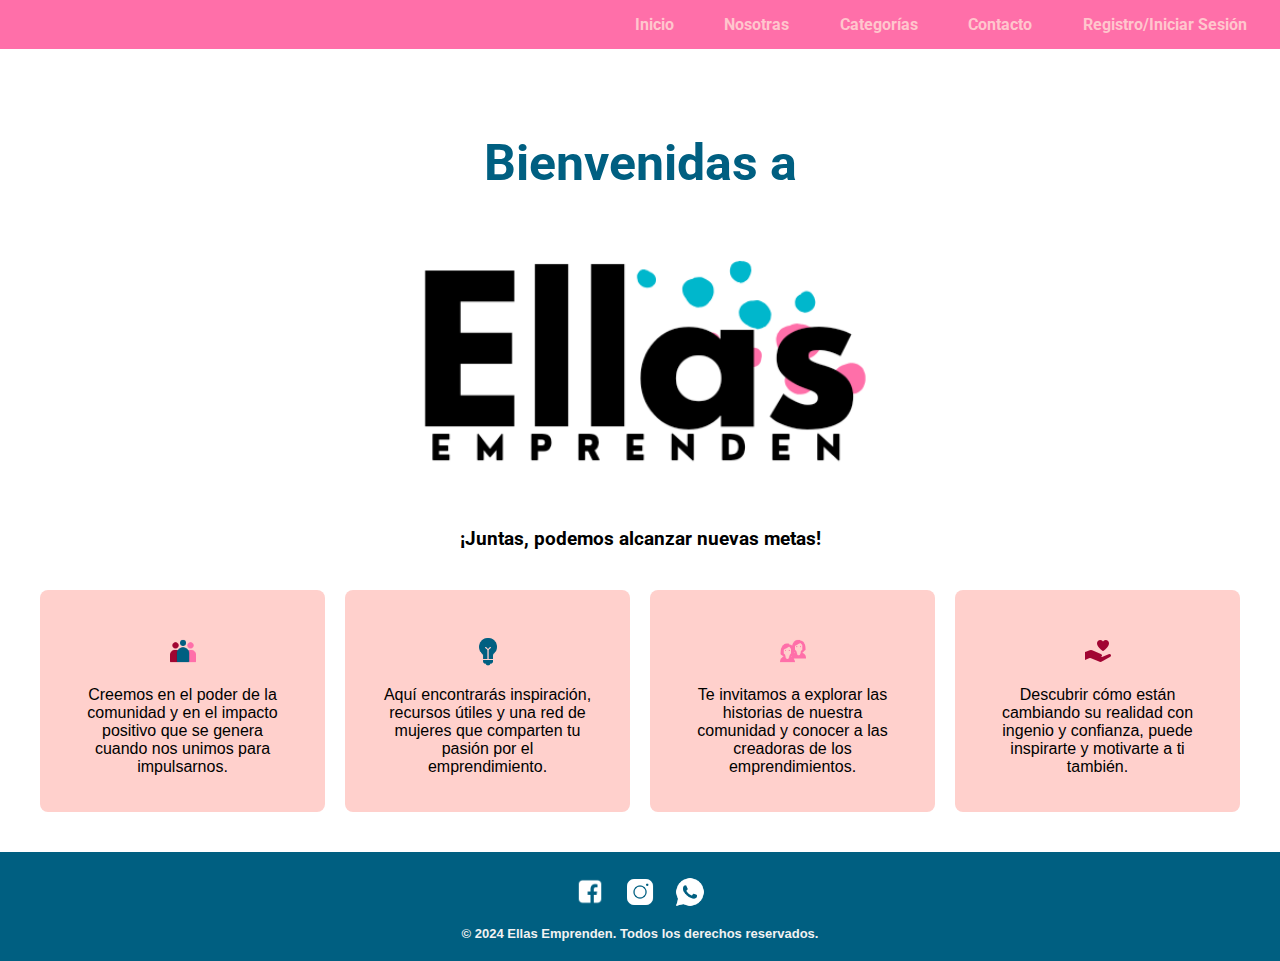
<file: index.html>
<!DOCTYPE html>
<html lang="en">
<head>
    <meta charset="UTF-8">
    <meta name="viewport" content="width=device-width, initial-scale=1.0">
    <link rel="stylesheet" href="./styles/styles.css">
    <link rel="icon" href="./images/favicon.ico">
    <title>Inicio: Ellas Emprenden</title>
    <link rel="preconnect" href="https://fonts.googleapis.com">
    <link rel="preconnect" href="https://fonts.gstatic.com" crossorigin>
    <link href="https://fonts.googleapis.com/css2?family=Roboto:ital,wght@0,100;0,300;0,400;0,500;0,700;0,900;1,100;1,300;1,400;1,500;1,700;1,900&display=swap" rel="stylesheet">
</head>
<body>
    <header>
        <nav>
            <input type="checkbox" id="menu-toggle">
            <label for="menu-toggle" class="menu-icon">
                <span class="bar"></span>
                <span class="bar"></span>
                <span class="bar"></span>
            </label>
            <ul class="nav-list">
                <li><a href="index.html" class="elemento">Inicio</a></li>
                <li><a href="./pages/nosotras.html" class="elemento">Nosotras</a></li>
                <li><a href="./pages/categorias.html" class="elemento">Categorías</a></li>
                <li><a href="./pages/contacto.html" class="elemento">Contacto</a></li>
                <li><a href="./pages/registro.html" class="elemento">Registro/Iniciar Sesión</a></li>
            </ul>
        </nav>
    </header>
    <main>
        <h1>Bienvenidas a</h1>
        <img src="./images/logotipo.png" class="centrado logogrande" alt="Logo de Ellas Emprenden">
        <h2>¡Juntas, podemos alcanzar nuevas metas!</h2>
        <section class="contenedor2">
            <p class="elemento2">
                <img src="./images/icono_comunidad.png" class="iconos" style="width: 30" alt="icono de comunidad">
                Creemos en el poder de la comunidad y en el impacto positivo que se genera cuando nos unimos para impulsarnos.
            </p>
            <p class="elemento2">
                <img src="./images/icono_inspiracion.png" class="iconos" style="width: 30" alt="icono de inspiracion">
                Aquí encontrarás inspiración, recursos útiles y una red de mujeres que comparten tu pasión por el emprendimiento.
            </p>
            <p class="elemento2">
                <img src="./images/icono_mujeres.png" class="iconos" style="width: 30" alt="icono de mujeres">
                Te invitamos a explorar las historias de nuestra comunidad y conocer a las creadoras de los emprendimientos.
            </p>
            <p class="elemento2">
                <img src="./images/icono_confianza.png" class="iconos" style="width: 30" alt="icono de confianza">
                Descubrir cómo están cambiando su realidad con ingenio y confianza, puede inspirarte y motivarte a ti también.
            </p>
        </section>
    </main>
    <footer>
        <div class="icons">
            <a href="#" target="_blank"><img src="./images/footer1.png" alt="Facebook" title="Ir a Facebook"></a>
            <a href="#" target="_blank"><img src="./images/footer2.png" alt="Instagram" title="Ir a Instagram"></a>
            <a href="#" target="_blank"><img src="./images/footer3.png" alt="Whatsapp" title="Ir a Whatsapp"></a>
        </div>
        <p>&copy; 2024 Ellas Emprenden. Todos los derechos reservados.</p>        
    </footer>
    <script src="js/main.js"></script>
</body>
</html>
</file>
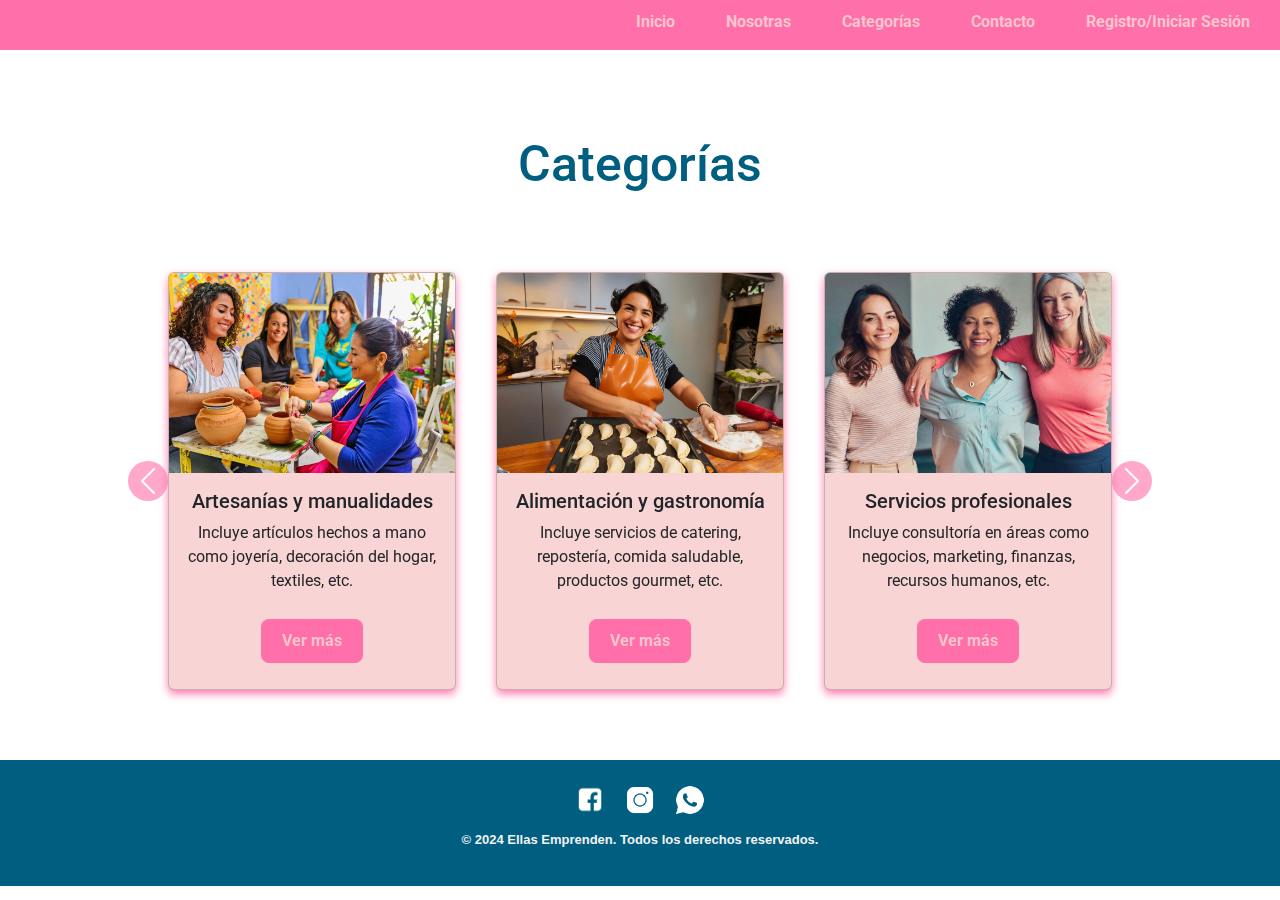
<file: pages/categorias.html>
<!DOCTYPE html>
<html lang="en">
<head>
    <meta charset="UTF-8">
    <meta name="viewport" content="width=device-width, initial-scale=1.0">
    <title>Categorías: Ellas Emprenden</title>
    <link rel="icon" href="../images/favicon.ico">
    <link href="https://cdn.jsdelivr.net/npm/bootstrap@5.3.3/dist/css/bootstrap.min.css" rel="stylesheet" integrity="sha384-QWTKZyjpPEjISv5WaRU9OFeRpok6YctnYmDr5pNlyT2bRjXh0JMhjY6hW+ALEwIH" crossorigin="anonymous">
    <link rel="stylesheet" href="../styles/styles.css">
    <link rel="preconnect" href="https://fonts.googleapis.com">
    <link rel="preconnect" href="https://fonts.gstatic.com" crossorigin>
    <link href="https://fonts.googleapis.com/css2?family=Roboto:ital,wght@0,100;0,300;0,400;0,500;0,700;0,900;1,100;1,300;1,400;1,500;1,700;1,900&display=swap" rel="stylesheet">
</head>
<body>
    <header>
        <nav class="categorias-nav">
            <input type="checkbox" id="menu-toggle">
            <label for="menu-toggle" class="menu-icon">
                <span class="bar"></span>
                <span class="bar"></span>
                <span class="bar"></span>
            </label>
            <ul class="nav-list">
                <li><a href="../index.html">Inicio</a></li>
                <li><a href="./nosotras.html">Nosotras</a></li>
                <li><a href="./categorias.html">Categorías</a></li>
                <li><a href="./contacto.html">Contacto</a></li>
                <li><a href="./registro.html">Registro/Iniciar Sesión</a></li>
            </ul>
        </nav>
    </header>
    <main>
        <h1>Categorías</h1>
        <!--Carousel con Bootstrap-->
        <div id="carouselExample" class="carousel slide">
            <div class="carousel-inner">
                <!--Slide 1-->
                <div class="carousel-item active">
                    <div class="cards-wrapper">
                        <div class="card" style="width: 18rem;">
                            <img src="../images/artesania.jpg" class="card-img-top" alt="...">
                            <div class="card-body">
                                <h5 class="card-title">Artesanías y manualidades</h5>
                                <p class="card-text">Incluye artículos hechos a mano como joyería, decoración del hogar, textiles, etc.</p>
                                <a href="#" class="btn btn-primary">Ver más</a>
                            </div>
                        </div>
                        <div class="card" style="width: 18rem;">
                            <img src="../images/alimentacion.jpg" class="card-img-top" alt="...">
                            <div class="card-body">
                                <h5 class="card-title">Alimentación y gastronomía</h5>
                                <p class="card-text">Incluye servicios de catering, repostería, comida saludable, productos gourmet, etc.</p>
                                <a href="#" class="btn btn-primary">Ver más</a>
                            </div>
                        </div>
                        <div class="card" style="width: 18rem;">
                            <img src="../images/profesionales.jpg" class="card-img-top" alt="...">
                            <div class="card-body">
                                <h5 class="card-title">Servicios profesionales</h5>
                                <p class="card-text">Incluye consultoría en áreas como negocios, marketing, finanzas, recursos humanos, etc.</p>
                                <a href="#" class="btn btn-primary">Ver más</a>
                            </div>
                        </div>
                    </div>
                </div>
                <!--Slide 2-->
                <div class="carousel-item">
                    <div class="cards-wrapper">
                        <div class="card" style="width: 18rem;">
                            <img src="../images/educacion.jpg" class="card-img-top" alt="...">
                            <div class="card-body">
                            <h5 class="card-title">Educación y tutoría</h5>
                            <p class="card-text">Incluye servicios de tutoría académica, clases particulares, cursos online, etc.</p>
                            <a href="#" class="btn btn-primary">Ver más</a>
                            </div>
                        </div>
                        <div class="card" style="width: 18rem;">
                            <img src="../images/belleza.jpg" class="card-img-top" alt="...">
                            <div class="card-body">
                            <h5 class="card-title">Belleza y cuidado personal</h5>
                            <p class="card-text">Incluye servicios de estética, peluquería, maquillaje, cuidado de la piel, productos naturales, etc.</p>
                            <a href="#" class="btn btn-primary">Ver más</a>
                            </div>
                        </div>
                        <div class="card" style="width: 18rem;">
                            <img src="../images/moda.jpg" class="card-img-top" alt="...">
                            <div class="card-body">
                            <h5 class="card-title">Moda y accesorios</h5>
                            <p class="card-text">Incluye diseño de moda, ropa, accesorios como bolsos, zapatos, bisutería, etc.</p>
                            <a href="#" class="btn btn-primary">Ver más</a>
                            </div>
                        </div>
                    </div>
                </div>
                <!--Slide 3-->
                <div class="carousel-item">
                    <div class="cards-wrapper">
                        <div class="card" style="width: 18rem;">
                            <img src="../images/salud.jpg" class="card-img-top" alt="...">
                            <div class="card-body">
                            <h5 class="card-title">Salud y bienestar</h5>
                            <p class="card-text">Incluye servicios de coaching de salud, terapias alternativas, yoga, fitness, nutrición, etc.</p>
                            <a href="#" class="btn btn-primary">Ver más</a>
                            </div>
                        </div>
                        <div class="card" style="width: 18rem;">
                            <img src="../images/digitales.jpg" class="card-img-top" alt="...">
                            <div class="card-body">
                            <h5 class="card-title">Servicios digitales</h5>
                            <p class="card-text">Incluye desarrollo de software, diseño web, marketing, gestión de redes sociales, fotografía, etc.</p>
                            <a href="#" class="btn btn-primary">Ver más</a>
                            </div>
                        </div>
                        <div class="card" style="width: 18rem;">
                            <img src="../images/eventos.jpg" class="card-img-top" alt="...">
                            <div class="card-body">
                            <h5 class="card-title">Eventos y entretenimiento</h5>
                            <p class="card-text">Incluye organización de eventos, animación, espectáculos, servicios para fiestas y celebraciones, etc.</p>
                            <a href="#" class="btn btn-primary">Ver más</a>
                            </div>
                        </div>
                    </div>
                </div>
            </div>
            <button class="carousel-control-prev" type="button" data-bs-target="#carouselExample" data-bs-slide="prev">
                <span class="carousel-control-prev-icon" aria-hidden="true"></span>
                <span class="visually-hidden">Previous</span>
            </button>
            <button class="carousel-control-next" type="button" data-bs-target="#carouselExample" data-bs-slide="next">
                <span class="carousel-control-next-icon" aria-hidden="true"></span>
                <span class="visually-hidden">Next</span>
            </button>
        </div>
    </main>
    <footer>
        <div class="icons">
            <a href="#"><img src="../images/footer1.png" alt="Icono 1"></a>
            <a href="#"><img src="../images/footer2.png" alt="Icono 2"></a>
            <a href="#"><img src="../images/footer3.png" alt="Icono 3"></a>
        </div>
        <p>&copy; 2024 Ellas Emprenden. Todos los derechos reservados.</p>
    </footer>
    <script src="https://cdn.jsdelivr.net/npm/bootstrap@5.3.3/dist/js/bootstrap.bundle.min.js" integrity="sha384-YvpcrYf0tY3lHB60NNkmXc5s9fDVZLESaAA55NDzOxhy9GkcIdslK1eN7N6jIeHz" crossorigin="anonymous"></script>
    <script src="../js/categorias.js"></script>
</body>
</html>
</file>
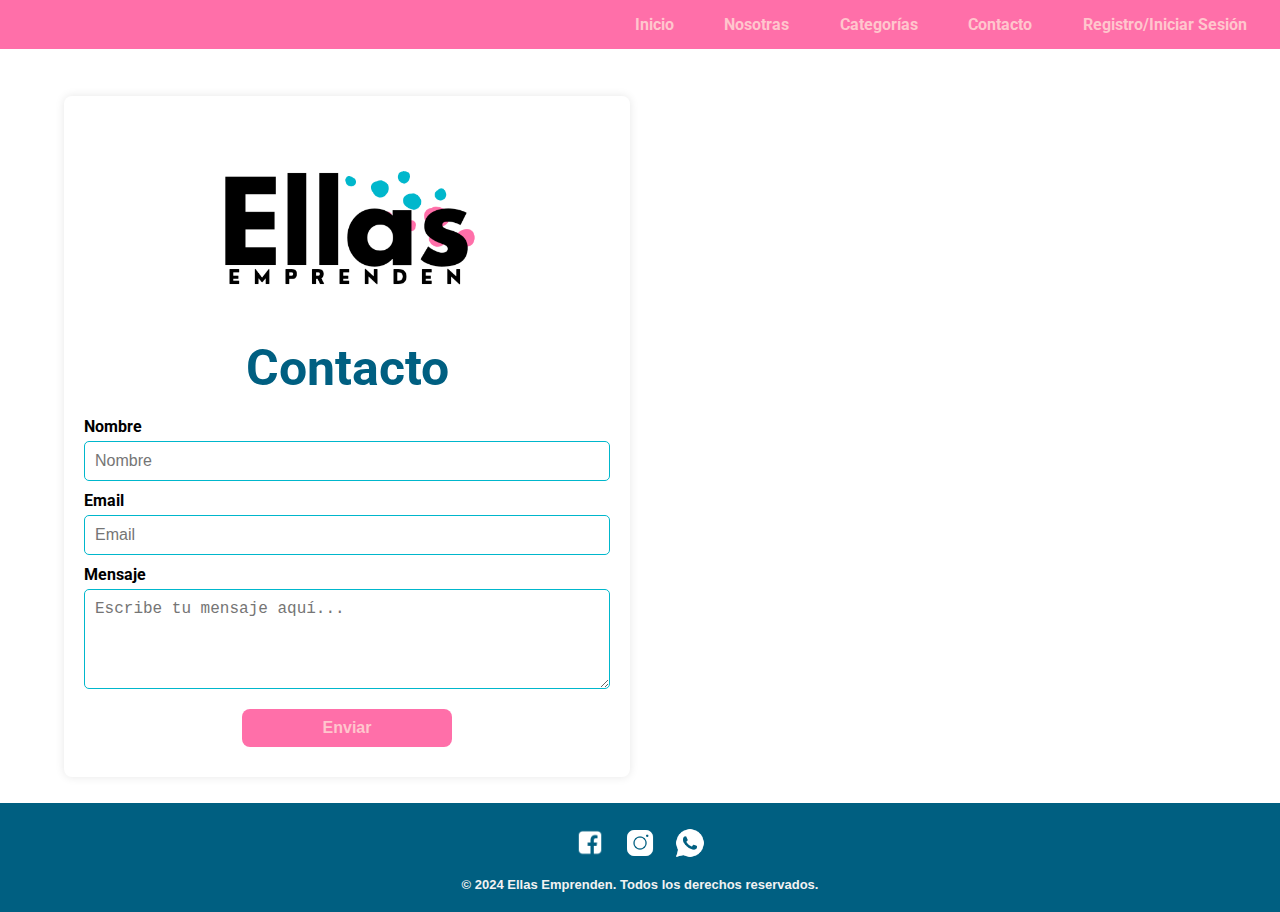
<file: pages/contacto.html>
<!DOCTYPE html>
<html lang="en">
<head>
    <meta charset="UTF-8">
    <meta name="viewport" content="width=device-width, initial-scale=1.0">
    <title>Contacto: Ellas Emprenden</title>
    <link rel="icon" href="../images/favicon.ico">
    <link rel="stylesheet" href="../styles/styles.css">
    <link rel="preconnect" href="https://fonts.googleapis.com">
    <link rel="preconnect" href="https://fonts.gstatic.com" crossorigin>
    <link href="https://fonts.googleapis.com/css2?family=Roboto:ital,wght@0,100;0,300;0,400;0,500;0,700;0,900;1,100;1,300;1,400;1,500;1,700;1,900&display=swap" rel="stylesheet">
</head>
<body>
    <header>
        <nav>
            <input type="checkbox" id="menu-toggle">
            <label for="menu-toggle" class="menu-icon">
                <span class="bar"></span>
                <span class="bar"></span>
                <span class="bar"></span>
            </label>
            <ul class="nav-list">
                <li><a href="../index.html">Inicio</a></li>
                <li><a href="./nosotras.html">Nosotras</a></li>
                <li><a href="./categorias.html">Categorías</a></li>
                <li><a href="./contacto.html">Contacto</a></li>
                <li><a href="./registro.html">Registro/Iniciar Sesión</a></li>
            </ul>
        </nav>
    </header>
    <main class="container-contacto">
        <section class="formulario-contacto">
            <img src="../images/logotipo.png" class="logo-pequeno" alt="Logo de Ellas Emprenden">
            <h1>Contacto</h1>
            <form action="#">
                <label for="nombre">Nombre</label>
                <input type="text" id="nombre" name="nombre" placeholder="Nombre" required>
                <label for="email">Email</label>
                <input type="email" id="email" name="email" placeholder="Email" required>
                <label for="mensaje">Mensaje</label>
                <textarea id="mensaje" name="mensaje" placeholder="Escribe tu mensaje aquí..." required></textarea>
                <button type="submit">Enviar</button>
            </form>
        </section>
        <section class="mapa-contacto">
            <iframe src="https://www.google.com/maps/embed?pb=!1m18!1m12!1m3!1d52343.08435810036!2d-57.99437001717387!3d-34.920430868967095!2m3!1f0!2f0!3f0!3m2!1i1024!2i768!4f13.1!3m3!1m2!1s0x95a2e62b1f0085a1%3A0xbcfc44f0547312e3!2sLa%20Plata%2C%20Provincia%20de%20Buenos%20Aires!5e0!3m2!1ses-419!2sar!4v1718238512332!5m2!1ses-419!2sar" width="600" height="450" style="border:0;" allowfullscreen="" loading="lazy" referrerpolicy="no-referrer-when-downgrade"></iframe>
        </section>
    </main>
    <footer>
        <div class="icons">
            <a href="#"><img src="../images/footer1.png" alt="Icono 1"></a>
            <a href="#"><img src="../images/footer2.png" alt="Icono 2"></a>
            <a href="#"><img src="../images/footer3.png" alt="Icono 3"></a>
        </div>
        <p>&copy; 2024 Ellas Emprenden. Todos los derechos reservados.</p>
    </footer>
</body>
</html>
</file>
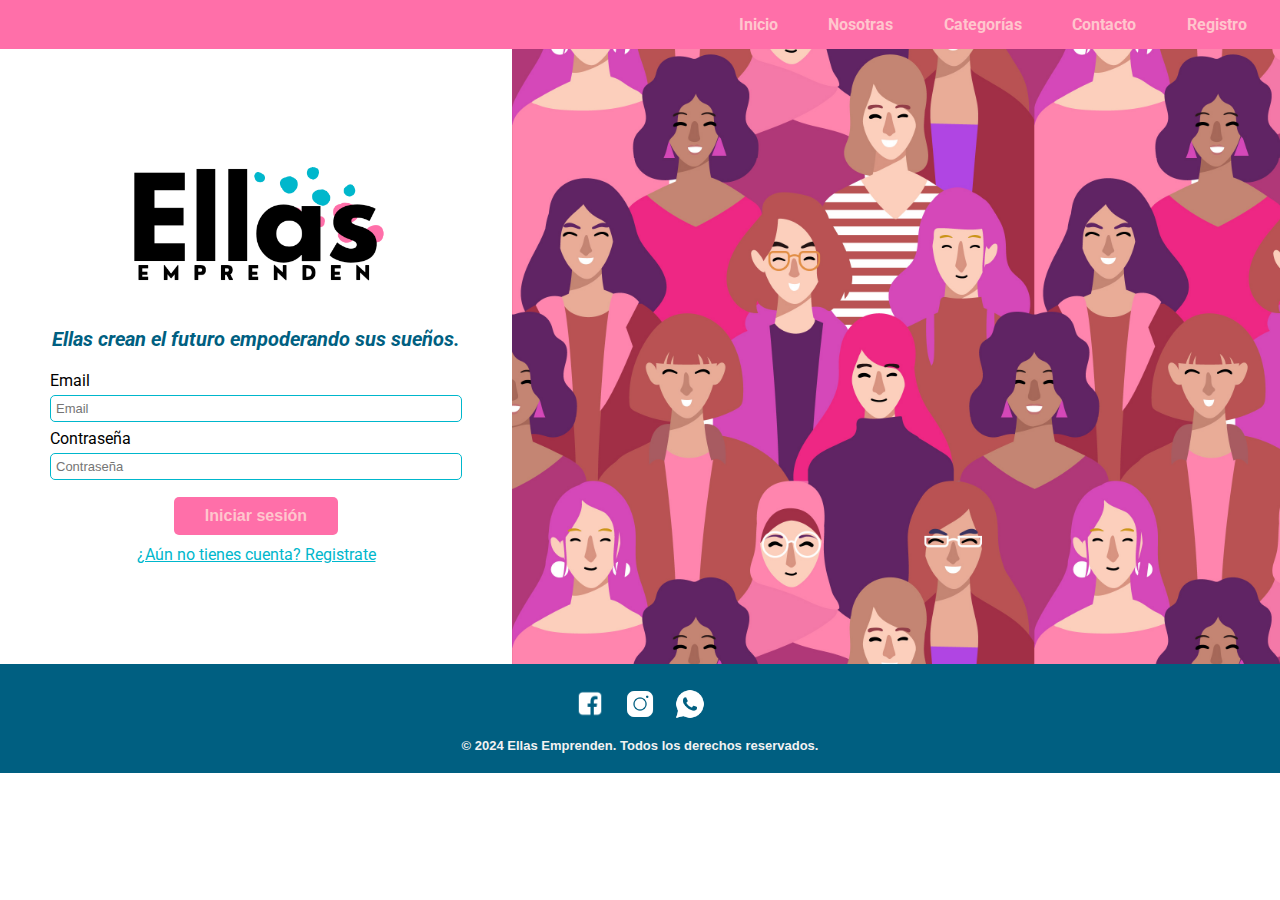
<file: pages/iniciarsesion.html>
<!DOCTYPE html>
<html lang="en">
<head>
    <meta charset="UTF-8">
    <meta name="viewport" content="width=device-width, initial-scale=1.0">
    <title>Registro: Ellas Emprenden</title>
    <link rel="icon" href="../images/favicon.ico">
    <link rel="stylesheet" href="../styles/styles.css">
    <link rel="preconnect" href="https://fonts.googleapis.com">
    <link rel="preconnect" href="https://fonts.gstatic.com" crossorigin>
    <link href="https://fonts.googleapis.com/css2?family=Roboto:ital,wght@0,100;0,300;0,400;0,500;0,700;0,900;1,100;1,300;1,400;1,500;1,700;1,900&display=swap" rel="stylesheet">
</head>
<body>
    <header>
        <nav>
            <input type="checkbox" id="menu-toggle">
            <label for="menu-toggle" class="menu-icon">
                <span class="bar"></span>
                <span class="bar"></span>
                <span class="bar"></span>
            </label>
            <ul class="nav-list">
                <li><a href="../index.html">Inicio</a></li>
                <li><a href="./nosotras.html">Nosotras</a></li>
                <li><a href="./categorias.html">Categorías</a></li>
                <li><a href="./contacto.html">Contacto</a></li>
                <li><a href="./registro.html">Registro</a></li>
            </ul>
        </nav>
    </header>
    <main class="container">
        <section class="registro iniciarsesion">
            <img id="logo" src="../images/logotipo.png" class="logo-pequeno" alt="Logotipo">
            <h1 class="slogan">Ellas crean el futuro empoderando sus sueños.</h1>
            <form id="loginForm" action="#">
                <label for="email">Email</label>
                <input type="email" id="email" name="email" placeholder="Email" required>
                <label for="password">Contraseña</label>
                <input type="password" id="password" name="password" placeholder="Contraseña" required>
                <button type="submit">Iniciar sesión</button>
            </form>
            <p><a href="./registro.html">¿Aún no tienes cuenta? Registrate</a></p>
        </section>
        <aside class="mediaimagen"></aside>
    </main>
    <footer>
        <div class="icons">
            <a href="#"><img src="../images/footer1.png" alt="Icono 1"></a>
            <a href="#"><img src="../images/footer2.png" alt="Icono 2"></a>
            <a href="#"><img src="../images/footer3.png" alt="Icono 3"></a>
        </div>
        <p>&copy; 2024 Ellas Emprenden. Todos los derechos reservados.</p>   
    </footer>
    <script src="../js/main.js"></script>
</body>
</html>
</file>
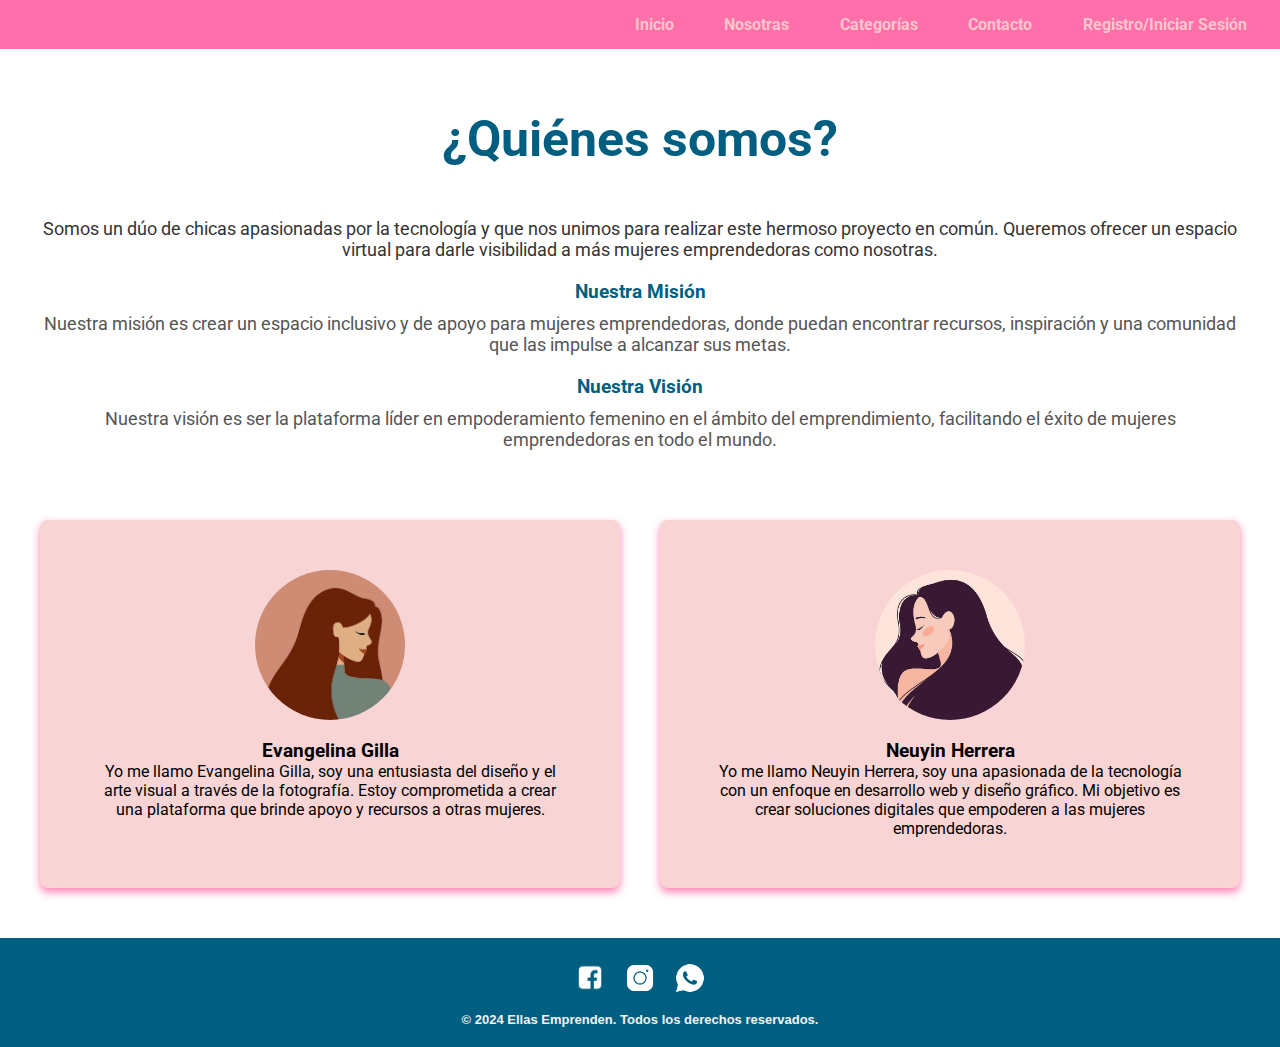
<file: pages/nosotras.html>
<!DOCTYPE html>
<html lang="en">
<head>
    <meta charset="UTF-8">
    <meta name="viewport" content="width=device-width, initial-scale=1.0">
    <title>Nosotras: Ellas Emprenden</title>
    <link rel="icon" href="../images/favicon.ico">
    <link rel="stylesheet" href="../styles/styles.css">
    <link rel="preconnect" href="https://fonts.googleapis.com">
    <link rel="preconnect" href="https://fonts.gstatic.com" crossorigin>
    <link href="https://fonts.googleapis.com/css2?family=Roboto:ital,wght@0,100;0,300;0,400;0,500;0,700;0,900;1,100;1,300;1,400;1,500;1,700;1,900&display=swap" rel="stylesheet">
</head>
<body>
    <header>
        <nav>
            <input type="checkbox" id="menu-toggle">
            <label for="menu-toggle" class="menu-icon">
                <span class="bar"></span>
                <span class="bar"></span>
                <span class="bar"></span>
            </label>
            <ul class="nav-list">
                <li><a href="../index.html">Inicio</a></li>
                <li><a href="./nosotras.html">Nosotras</a></li>
                <li><a href="./categorias.html">Categorías</a></li>
                <li><a href="./contacto.html">Contacto</a></li>
                <li><a href="./registro.html">Registro/Iniciar Sesión</a></li>
            </ul>
        </nav>
    </header>
    <main>
        <section class="nosotras">
            <h1>¿Quiénes somos?</h1>
            <section class="mision-vision">
                <p class="intro"> Somos un dúo de chicas apasionadas por la tecnología y que nos unimos para realizar este hermoso proyecto en común. Queremos ofrecer un espacio virtual para darle visibilidad a más mujeres emprendedoras como nosotras.
                </p>
                <div class="mision">
                    <h2>Nuestra Misión</h2>
                    <p>Nuestra misión es crear un espacio inclusivo y de apoyo para mujeres emprendedoras, donde puedan encontrar recursos, inspiración y una comunidad que las impulse a alcanzar sus metas.</p>
                </div>
                <div class="vision">
                    <h2>Nuestra Visión</h2>
                    <p>Nuestra visión es ser la plataforma líder en empoderamiento femenino en el ámbito del emprendimiento, facilitando el éxito de mujeres emprendedoras en todo el mundo.</p>
                </div>
            </section>
            <section class="equipo">
                <div class="miembro">
                    <img src="../images/eva.jpg" alt="Foto de Neuyin Herrera" class="foto-circular">
                    <h2>Evangelina Gilla</h2>
                    <p>Yo me llamo Evangelina Gilla, soy una entusiasta del diseño y el arte visual a través de la fotografía. Estoy comprometida a crear una plataforma que brinde apoyo y recursos a otras mujeres.</p>
                </div>
                <div class="miembro">
                    <img src="../images/neu.jpg" alt="Foto de Evangelina Gilla" class="foto-circular">
                    <h2>Neuyin Herrera</h2>
                    <p>Yo me llamo Neuyin Herrera, soy una apasionada de la tecnología con un enfoque en desarrollo web y diseño gráfico. Mi objetivo es crear soluciones digitales que empoderen a las mujeres emprendedoras.</p>
                </div>
            </section>
        </section>
    </main>
    <footer>
        <div class="icons">
            <a href="#"><img src="../images/footer1.png" alt="Icono 1"></a>
            <a href="#"><img src="../images/footer2.png" alt="Icono 2"></a>
            <a href="#"><img src="../images/footer3.png" alt="Icono 3"></a>
        </div>
        <p>&copy; 2024 Ellas Emprenden. Todos los derechos reservados.</p>
    </footer>
</body>
</html>
</file>
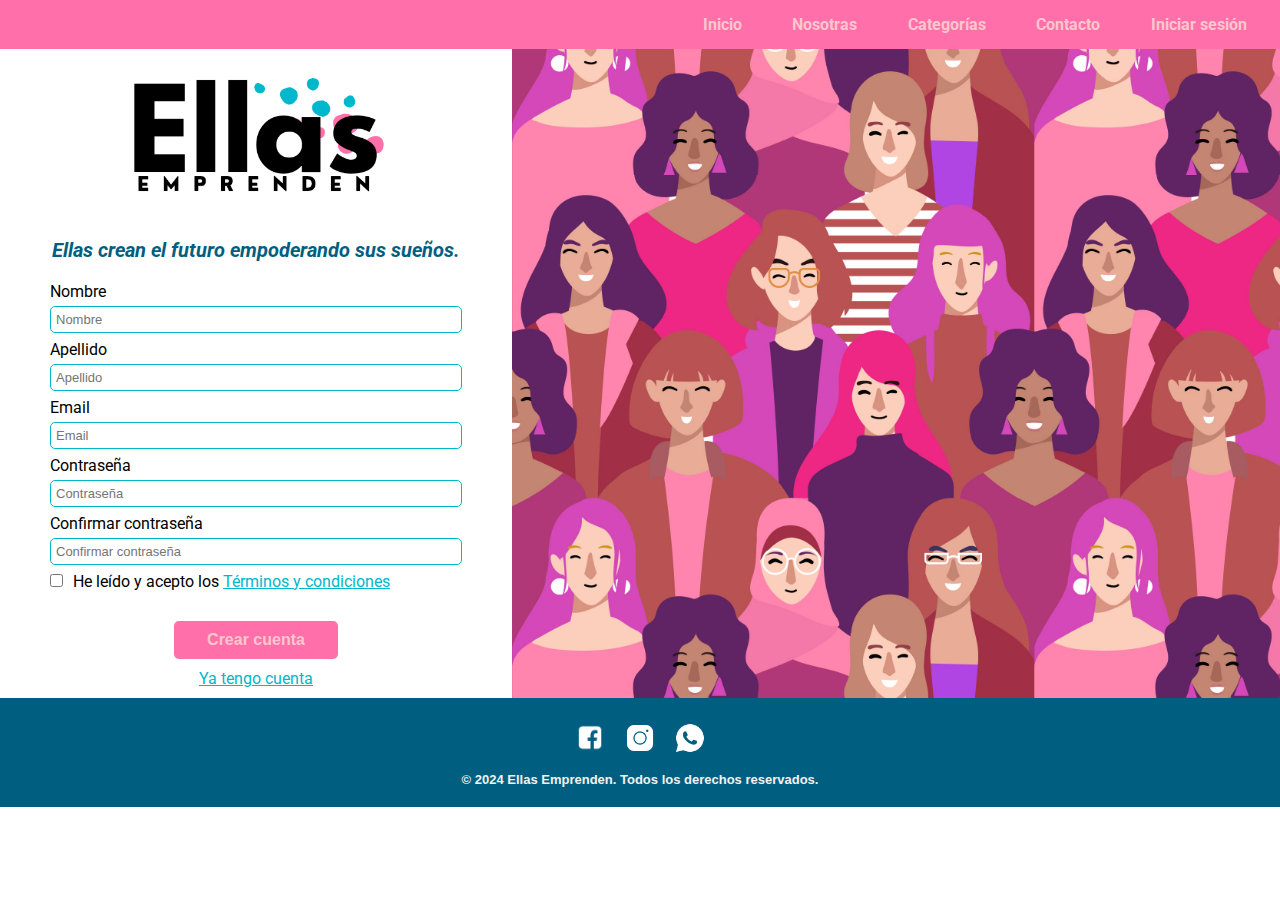
<file: pages/registro.html>
<!DOCTYPE html>
<html lang="en">
<head>
    <meta charset="UTF-8">
    <meta name="viewport" content="width=device-width, initial-scale=1.0">
    <title>Registro: Ellas Emprenden</title>
    <link rel="icon" href="../images/favicon.ico">
    <link rel="stylesheet" href="../styles/styles.css">
    <link rel="preconnect" href="https://fonts.googleapis.com">
    <link rel="preconnect" href="https://fonts.gstatic.com" crossorigin>
    <link href="https://fonts.googleapis.com/css2?family=Roboto:ital,wght@0,100;0,300;0,400;0,500;0,700;0,900;1,100;1,300;1,400;1,500;1,700;1,900&display=swap" rel="stylesheet">
</head>
<body>
    <header>
        <nav>
            <input type="checkbox" id="menu-toggle">
            <label for="menu-toggle" class="menu-icon">
                <span class="bar"></span>
                <span class="bar"></span>
                <span class="bar"></span>
            </label>
            <ul class="nav-list">
                <li><a href="../index.html">Inicio</a></li>
                <li><a href="./nosotras.html">Nosotras</a></li>
                <li><a href="./categorias.html">Categorías</a></li>
                <li><a href="./contacto.html">Contacto</a></li>
                <li><a href="./iniciarsesion.html">Iniciar sesión</a></li>
            </ul>
        </nav>
    </header>
    <main class="container">
        <section class="registro">
            <img id="logo" src="../images/logotipo.png" class="logo-pequeno" alt="Logotipo">
            <h1 class="slogan">Ellas crean el futuro empoderando sus sueños.</h1>
            <form id="registerForm" action="#">
                <label for="nombre">Nombre</label>
                <input type="text" id="nombre" name="nombre" placeholder="Nombre" required>
                <label for="apellido">Apellido</label>
                <input type="text" id="apellido" name="apellido" placeholder="Apellido" required>
                <label for="email">Email</label>
                <input type="email" id="email" name="email" placeholder="Email" required>
                <label for="password">Contraseña</label>
                <input type="password" id="password" name="password" placeholder="Contraseña" required>
                <label for="confirm-password">Confirmar contraseña</label>
                <input type="password" id="confirm-password" name="confirm-password" placeholder="Confirmar contraseña" required>
                <div class="terms">
                    <input type="checkbox" id="terms" name="terms" required>
                    <label for="terms">He leído y acepto los <a href="#">Términos y condiciones</a></label>
                </div>
                <button type="submit">Crear cuenta</button>
            </form>
            <p><a href="./iniciarsesion.html">Ya tengo cuenta</a></p>
        </section>
        <aside class="mediaimagen"></aside>
    </main>
    <footer>
        <div class="icons">
            <a href="#"><img src="../images/footer1.png" alt="Icono 1"></a>
            <a href="#"><img src="../images/footer2.png" alt="Icono 2"></a>
            <a href="#"><img src="../images/footer3.png" alt="Icono 3"></a>
        </div>
        <p>&copy; 2024 Ellas Emprenden. Todos los derechos reservados.</p>   
    </footer>
    <script src="../js/main.js"></script>
</body>
</html>
</file>
<file: styles/styles.css>
/* Estilos generales */
* {
    margin: 0;
    padding: 0;
    box-sizing: border-box;
}

body {
    margin: 0;
    font-family: "Roboto", sans-serif;
    font-weight: 400;
    font-style: normal;
    display: flex;
    flex-direction: column;
    background-color: #ffffff;
    padding-top: 70px; 
}

/* Estilos para la navegación */
nav {
    background-color: #ff6fa9;
    position: fixed;
    top: 0;
    width: 100%;
    z-index: 1000;
}

nav ul {
    list-style: none;
    display: flex;
    justify-content: right;
    padding: 15px 8px;
}

nav ul li {
    margin: 0 2%;
}

nav ul li a {
    color: #ffc6cd;
    font-weight: bold;
    text-decoration: none;
    transition: 0.5s;
}

nav ul li a:hover {
    color: #005f81;
}

/* Estilos para el menú hamburguesa */
#menu-toggle {
    display: none;
}

.menu-icon {
    display: none;
    flex-direction: column;
    cursor: pointer;
    margin: 15px 20px;
}

.menu-icon .bar {
    height: 3px;
    width: 25px;
    background-color: #005f81;
    margin: 4px 0;
    transition: 0.4s;
}

/* Estilos específicos del contenedor de la navegación de la página de inicio */
.contenedor {
    display: flex;
    justify-content: space-around;
    align-items: center;
    height: 40px;
    background-color: #ff6fa9;
}

/* Estilo íconos de inicio */
.iconos {
    display: block;
    margin: auto; 
    padding: 10px;
}

/* Estilo de la imagen centrada */
.centrado {
    display: flex;
    justify-content: center;
    align-items: center;
    padding: 35px;
}

/* Estilo específico para el logo */
.logogrande {
    width: 100%;
    max-width: 600px;
    height: auto;
    margin: auto; /* Centrar logo */
}



/* Estilos para el contenido principal de la página de inicio */
.contenedor2 {
    display: flex;
    justify-content: space-around;
    align-items: center;
    text-align: center;
    font-size: medium;
    gap: 20px;
    padding: 40px;
}

.elemento2 {
    flex: 1;
    display: flex;
    flex-direction: column;
    align-items: center;
    color: black;
    background-color: #FFD0CC;
    font-family: Arial, Helvetica, sans-serif;
    font-size: medium;
    border-radius: 8px;
    padding: 3%;
    text-decoration: none;
    transition: background-color 1s;
}

/* Estilo para los íconos */
.elemento2 img {
    width: 50px; 
    height: 50px;
    margin-bottom: 10px;
}

/* Estilos para títulos */
h1 {
    color: #005f81;
    text-align: center;
    font-size: larger;
    margin-top: 5%;
    font-size: 50px;
}

h2 {
    text-align: center;
    font-size: larger;
    background-size: 300px;
}

/* Estilos para página de categorias. Estilos para el contenedor de las cards. Modificación a Boostrap */
nav.categorias-nav ul {
    padding: 10px 5px 0; /* Ajustar esto para que coincida con las otras páginas */
}

.cards-wrapper {
    display: flex; 
    justify-content: center; 
    flex-wrap: wrap; 
    margin: 50px; 
}

/* Estilos para cada card individual */
.card {
    width: calc(33.33% -20px); 
    margin: 20px; 
    max-width: 300px; 
    background-color: #f8d4d4;
    box-shadow: 0 4px 8px rgba(255, 111, 169, 0.9);
    text-align: center;
}

/* Ajuste de estilos para imágenes dentro de las cards */
.card-img-top {
    height: 200px; 
    object-fit: cover; 
}

/* Estilos adicionales según sea necesario */
.carousel-control-prev,
.carousel-control-next {
    background-color: #ff6fa9; 
    color: #ffffff; 
    border-radius: 50%; 
    width: 40px; 
    height: 40px; 
    font-size: 30px; 
    line-height: 50px; 
    text-align: center; 
    opacity: 0.6; 
    position: absolute; 
    top: 50%; 
    transform: translateY(-50%); /* Ajusta el centrado vertical */
}

.carousel-control-prev {
    left: 10%; 
}

.carousel-control-next {
    right: 10%; 
}

.carousel-control-prev:hover,
.carousel-control-next:hover {
    opacity: 1; 
}

/* Estilos específicos para la página de Contacto */
.container-contacto {
    display: flex;
    flex-direction: row;
    justify-content: space-between;
    margin: 2% 5%;
    gap: 20px;
}

.logo-pequeno {
    width: 300px;  
    height: auto;
    display: block;
    margin: 7% auto;  
}

.formulario-contacto {
    flex: 1;
    padding: 20px;
    box-shadow: 0 0 10px rgba(0, 0, 0, 0.1);
    border-radius: 8px;
}

.formulario-contacto h1 {
    text-align: center;
    margin-bottom: 20px;
    color: #005f81;
}

.formulario-contacto form {
    display: flex;
    flex-direction: column;
}

.formulario-contacto form label {
    margin-bottom: 5px;
    font-weight: bold;
}

.formulario-contacto form input, 
.formulario-contacto form textarea {
    margin-bottom: 10px;
    padding: 10px;
    font-size: 16px;
    border: 1px solid #00b7cc;
    border-radius: 5px;
}

.formulario-contacto form textarea {
    resize: vertical;
    min-height: 100px;
}

.formulario-contacto form button, .btn {
    padding: 10px;
    font-size: 16px;
    width: 40%;
    margin: 10px auto;
    background-color: #ff6fa9;
    color: #ffc6cd;
    font-weight: bold;
    border: none;
    border-radius: 8px;
    cursor: pointer;
    transition: 0.5s;
}

.formulario-contacto form button:hover {
    background-color: #ffc6cd;
    color: #ff6fa9;
}

.btn:hover {
    background-color: #ffc6cd;
    color: #ff6fa9;
}

.mapa-contacto {
    flex: 1;
    padding: 20px;
}

.mapa-contacto iframe {
    width: 100%;
    height: 100%;
    border: none;
    border-radius: 8px;
}

/* Estilos específicos para la página de "Nosotras" */
.nosotras h1 {
    margin-top: 20px; 
}

.nosotras {
    display: flex;
    flex-direction: column;
    justify-content: center;
    width: 100%;
    padding: 20px;
}

.intro {
    text-align: center;
    margin: 10px 0;
    color: #333;
    font-size: 18px;
}

.equipo {
    display: flex;
    justify-content: center;
    gap: 20px;
    margin-bottom: 20px; 
}

.miembro {
    flex: 1 1 calc(50% - 40px); /* Dos tarjetas por fila con espacio entre ellas */
    max-width: calc(50% - 40px);
    text-align: center;
    margin: 10px;
    padding: 50px;
    background-color: #f8d4d4;
    border-radius: 8px;
    box-shadow: 0 4px 8px rgba(255, 111, 169, 0.9);
}

.mision-vision {
    margin: 20px 0;
    padding: 20px;
    border-radius: 8px;
}

.foto-circular {
    width: 150px;
    height: 150px;
    border-radius: 50%;
    object-fit: cover;
    margin-bottom: 15px;
}

.mision, .vision {
    margin: 20px 0;
}

.mision h2, .vision h2 {
    color: #005f81;
    text-align: center;
    margin-bottom: 10px;
}

.mision p, .vision p {
    text-align: center;
    font-size: 18px;
    color: #555;
}

/* Estilos para el formulario de registro */
.container {
    display: flex;
    flex: 1;
    margin-top: -50px;
}

.registro {
    width: 40%;
    background-color: #ffffff;
    padding: 10px 50px;
    box-sizing: border-box;
}

.slogan {
    margin-bottom: 20px;
    font-size: 20px;
    font-style: italic;
}

.registro form {
    display: flex;
    flex-direction: column;
}

.registro form label {
    margin-bottom: 5px;
}

.registro form input {
    margin-bottom: 7px;
    padding: 5px;
    font-size: 13px;
    border: 1px solid #00b7cc;
    border-radius: 5px;
}

.registro form .terms {
    display: flex;
    align-items: center;
    margin-bottom: 15px;
}

.registro form .terms input {
    margin-right: 10px;
}

.registro form .terms a {
    color: #00b7cc;
    padding-top: 10px ;
}

.registro form button {
    padding: 10px;
    font-size: 16px;
    width: 40%;
    margin: 10px auto;
    background-color: #ff6fa9;
    color: #ffc6cd;
    font-weight: bold;
    border: none;
    border-radius: 5px;
    cursor: pointer;
    transition: 0.5s;
}

.registro form button:hover {
    background-color: #ffc6cd;
    color: #ff6fa9;
}

.registro p {
    text-align: center;
}

.registro p a {
    color: #00b7cc;
}

.mediaimagen {
    width: 60%;
    background: url('../images/fondo2.jpg') no-repeat center center;
    background-size: cover;
}

/* Estilos para iniciar sesión */

.iniciarsesion {
    width: 40%;
    background-color: #ffffff;
    margin: 7% 0;
    box-sizing: border-box;
}

/* Estilos para el footer */
footer {
    background-color: #005f81;
    color: #F2F2F2;
    padding: 20px 0;
    text-align: center;
    font-family: Arial, Helvetica, sans-serif;
    font-weight: bold;
    position: relative;
    bottom: 0;
    width: 100%;
}

footer .icons {
    display: flex;
    justify-content: center;
    margin-bottom: 10px;
}

footer .icons img {
    width: 30px; 
    height: 30px; 
    margin: 5px 10px;
    transition: transform 0.3s;
}

footer .icons img:hover {
    transform: scale(1.2);
}

footer p {
    margin-top: 10px;
    font-size: small;
}

/* Media queries para diferentes tamaños de pantalla */
@media (max-width: 1024px) {
    .contenedor2 {
        flex-direction: column;
    }

    .contenedor2 .elemento2 {
        max-width: none;
    }

    .formulario-contacto, .registro, .iniciarsesion, .mision, .vision, .miembro {
        max-width: 90%;
    }

    .formulario-contacto, .registro, .iniciarsesion, .nosotras, .contacto {
        padding-top: 80px; /* Añadir relleno superior para evitar que el contenido quede oculto por la navbar */
    }
}

@media (max-width: 768px) {
    nav ul {
        display: none;
        flex-direction: column;
        background-color: #ff6fa9;
        width: 100%;
    }

    .menu-icon {
        display: flex;
    }

    nav input:checked ~ ul {
        display: flex;
    }

    .mision-vision, .equipo {
        flex-direction: column;
        align-items: center;
    }

    .mision, .vision, .miembro {
        max-width: 100%;
    }

    h1 {
        padding-top: 80px; /* Añadir relleno superior para evitar que el contenido quede oculto por la navbar */
    }

    .mapa-contacto {
        display: none; /* Ocultar mapa en dispositivos móviles */
    }

    .container-contacto {
        display: flex;
        flex-direction: column;
        align-items: center; 
    }

    .formulario-contacto {
        width: 90%; 
        max-width: 400px; 
    }

    .mediaimagen {
        display: none; /* Oculta la imagen de fondo en dispositivos móviles */
    }

    .container {
        display: flex;
        flex-direction: column;
        align-items: center; 
    }

    .registro,
    .iniciarsesion {
        width: 90%; 
        max-width: 400px; 
        text-align: center; 
        margin-bottom: 20px; 
    }

    .registro form,
    .iniciarsesion form {
        margin-top: 20px; /* Espacio arriba del formulario */
    }

    /* Estilos para las categorías en dispositivos móviles */
    .cards-wrapper {
        flex-direction: column;
        align-items: center;
        padding: 0;
        margin: 0; /* Eliminar márgenes alrededor del contenedor */
    }

    .card {
        width: 80%;
        max-width: none;
        margin: 20px 0;
    }
}

@media (max-width: 480px) {
    body {
        padding-top: 50px; /* Asegura que el contenido no quede oculto detrás de la barra de navegación */
    }

    .centrado {
        display: flex;
        justify-content: center;
        align-items: center;
        padding: 20px;
    }

    .centrado img {
        width: 80%; 
        max-width: 100%;
    }

    .contenedor2 {
        padding: 20px;
        flex-direction: column;
    }

    .elemento2 {
        padding: 10px;
        font-size: small;
    }

    .mision-vision {
        margin: 10px;
        padding: 10px;
        border-radius: 8px;
    }

    .mision, .vision, .miembro {
        padding: 10px;
    }

    .miembro {
        flex: 1 1 100%; /* Permite que cada tarjeta ocupe el 100% del ancho en pantallas pequeñas */
        max-width: 100%;
        margin: 10px 0; /* Ajusta el margen para evitar superposiciones */
    }

    .mapa-contacto {
        display: none; /* Oculta el mapa en dispositivos móviles */
    }

    .container-contacto {
        display: flex;
        flex-direction: column;
        align-items: center; 
    }

    .formulario-contacto {
        width: 90%; 
        max-width: 400px; 
    }

    .mediaimagen {
        display: none; /* Oculta la imagen de fondo en dispositivos móviles */
    }

    .container {
        display: flex;
        flex-direction: column;
        align-items: center; 
    }

    .registro,
    .iniciarsesion {
        width: 90%; 
        max-width: 400px; 
        text-align: center; 
        margin-bottom: 20px; 
    }

    .registro form,
    .iniciarsesion form {
        margin-top: 20px; /* Espacio arriba del formulario */
    }

    /* Estilos para las categorías en dispositivos móviles */
    .cards-wrapper {
        flex-direction: column;
        align-items: center;
        padding: 0;
        margin: 0; /* Eliminar márgenes alrededor del contenedor */
    }

    .card {
        width: 80%;
        max-width: none;
        margin: 20px 0;
    }
}
</file>
